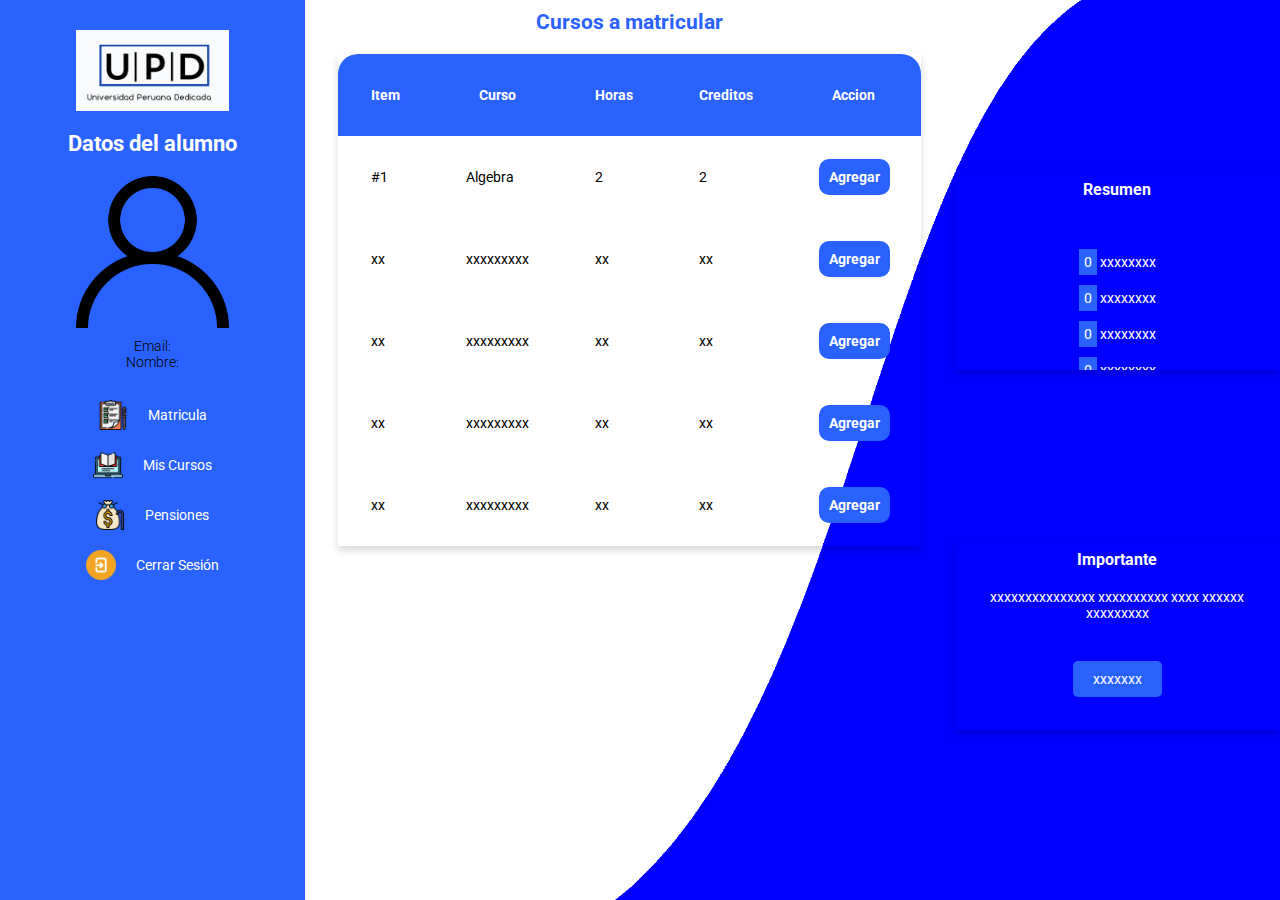
<file: index.html>
<!DOCTYPE html>
<html lang="en">
<head>
    <meta charset="UTF-8">
    <meta http-equiv="X-UA-Compatible" content="IE=edge">
    <meta name="viewport" content="width=device-width, initial-scale=1.0">
    <meta name="robots" content="index,follow">
    <title>Curso de Matricula</title>
    <link rel="stylesheet" href="./style1.css">
    <link rel="preconnect" href="https://fonts.googleapis.com">
    <link rel="preconnect" href="https://fonts.gstatic.com" crossorigin>
    <link href="https://fonts.googleapis.com/css2?family=Roboto:wght@300&display=swap" rel="stylesheet">
</head>
<body id="tuition">
    <header>

        <div class="header-data__pupil">
            <img src="./assets/LOGO.jpeg" alt="Logo de la UPE">
            <h2><span></span> Datos del alumno</h2>
            <img src="./assets/user.png" alt="Imagen de un usuario">
            <p>Email: </p>
            <p>Nombre: </p>
        </div>
    <nav class="header-nav">
        <ol>
            <li><a href="#tuition"><img src="./assets/matricula.png" alt="matricula" class="matricula"> Matricula</a></li>
            <li><a href="./course.html"><img src="./assets/cursos.png" alt="Mis cursos" class="cursos"> Mis Cursos</a></li>
            <li><a href="./pension.html"><img src="./assets/pension.png" alt="Pension" class="pension"> Pensiones</a></li>
            <li><a href="./login.html"><img src="./assets/salir.png" alt="sign off" class="salir"> Cerrar Sesión</a></li>
        </ol>
    </nav>
    </header>

    <main>
        <!--Efecto BLUE-->
        <section class="main-table__container">
            <!--<div class="background-blue"></div>
            <div class="waste1"></div>-->
            <section class="section-table-items">

                <h2>Cursos a matricular</h2>
                <div class="currency-table__container">
                    <table>

                        <tr>
                            <th class="curva-up-left">Item</th>
                            <th>Curso</th>
                            <th>Horas</th>
                            <th>Creditos</th>
                            <th class="curva-up-right">Accion</th>
                        </tr>
                        <tr>
                            <td>#1</td>
                            <td>Algebra</td>
                            <td>2</td>
                            <td>2</td>
                            <td><a href="#" class="buttom-added">Agregar</a></td>
                        </tr>
                        <tr>
                            <td>xx</td>
                            <td>xxxxxxxxx</td>
                            <td>xx</td>
                            <td>xx</td>
                            <td><a href="#" class="buttom-added">Agregar</a></td>
                        </tr>
                        <tr>
                            <td>xx</td>
                            <td>xxxxxxxxx</td>
                            <td>xx</td>
                            <td>xx</td>
                            <td><a href="#" class="buttom-added">Agregar</a></td>
                        </tr>
                        <tr>
                            <td>xx</td>
                            <td>xxxxxxxxx</td>
                            <td>xx</td>
                            <td>xx</td>
                            <td><a href="#" class="buttom-added">Agregar</a></td>
                        </tr>
                        <tr>
                            <td class="curva-bottom-left">xx</td>
                            <td>xxxxxxxxx</td>
                            <td>xx</td>
                            <td>xx</td>
                            <td class="curva-bottom-right"><a href="#" class="buttom-added">Agregar</a></td>
                        </tr>
                    </table>
                </div>

            </section>
        </section>

        <section class="main-table-container__left">
            <section class="table-container--abstract">
                <h3 class="text-container__red">Resumen</h3>
                <article class="list-container__abstract">
                    <ul>
                        <li><p><span>0</span> xxxxxxxx</p></li>
                        <li><p><span>0</span> xxxxxxxx</p></li>
                        <li><p><span>0</span> xxxxxxxx</p></li>
                        <li><p><span>0</span> xxxxxxxx</p></li>
                    </ul>
                </article>

            </section>

            <section class="table-container__important">
                <div class="table-container__title">
                    <h3 class="text-container__red">Importante</h3>
                    <p>xxxxxxxxxxxxxxx xxxxxxxxxx xxxx xxxxxx xxxxxxxxx</p>
                    <a href="#" class="buttom-important">xxxxxxx</a>
                </div>
            </section>
        </section>

    </main>
</body>
</html>
</file>
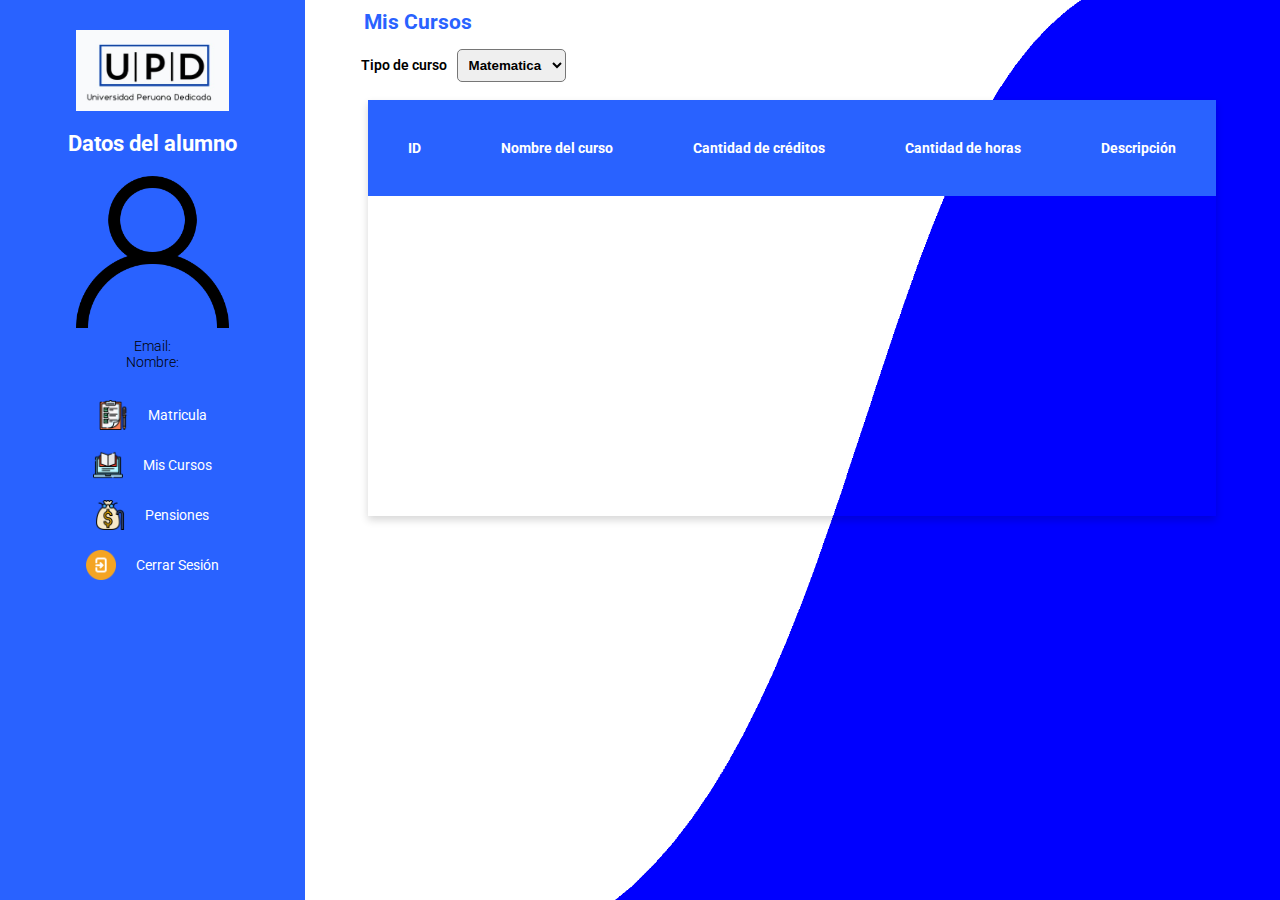
<file: course.html>
<!DOCTYPE html>
<html lang="en">
<head>
    <meta charset="UTF-8">
    <meta name="viewport" content="width=device-width,initial-scale:1.0">
    <meta name="robots" content="index,follow">
    <meta http-equiv="X-UA-Compatible" content="IE=edge">
    <title>Cursos</title>
    <link rel="stylesheet" href="./style-course.css">
    <link rel="preconnect" href="https://fonts.googleapis.com">
    <link rel="preconnect" href="https://fonts.gstatic.com" crossorigin>
    <link href="https://fonts.googleapis.com/css2?family=Roboto:wght@300&display=swap" rel="stylesheet">
</head>
<body id="course">
<header>

    <div class="header-data__pupil">
        <img src="./assets/LOGO.jpeg" alt="Logo de la UPE">
        <h2><span></span> Datos del alumno</h2>
        <img src="./assets/user.png" alt="Imagen de un usuario">
        <p>Email: </p>
        <p>Nombre: </p>
    </div>
    <nav class="header-nav">
        <ol>
            <li><a href="./index.html"><img src="./assets/matricula.png" alt="matricula" class="matricula"> Matricula</a></li>
            <li><a href="#course"><img src="./assets/cursos.png" alt="Mis cursos" class="cursos"> Mis Cursos</a></li>
            <li><a href="./pension.html"><img src="./assets/pension.png" alt="Pension" class="pension"> Pensiones</a></li>
            <li><a href="./login.html"><img src="./assets/salir.png" alt="sign off" class="salir"> Cerrar Sesión</a></li>
        </ol>
    </nav>
</header>

<main>

    <section class="main-content">
        <section class="main-content-course">
            <h2>Mis Cursos</h2>
            <article class="course-article__select">
                <span>Tipo de curso</span>
                <select name="cursos">
                    <option>Matematica</option>
                    <option>Letras</option>
                </select>
            </article>
        </section>

        <section class="section-tablet-container">
            <table>
                <tr>
                    <th>ID</th>
                    <th>Nombre del curso</th>
                    <th>Cantidad de créditos</th>
                    <th>Cantidad de horas</th>
                    <th>Descripción</th>
                </tr>
                <tr>
                    <td></td>
                    <td></td>
                    <td></td>
                    <td></td>
                    <td></td>
                </tr>
                <tr>
                    <td></td>
                    <td></td>
                    <td></td>
                    <td></td>
                    <td></td>
                </tr>
                <tr>
                    <td></td>
                    <td></td>
                    <td></td>
                    <td></td>
                    <td></td>
                </tr>
                <tr>
                    <td></td>
                    <td></td>
                    <td></td>
                    <td></td>
                    <td></td>
                </tr>
            </table>
        </section>
    </section>

</main>

</body>
</html>
</file>
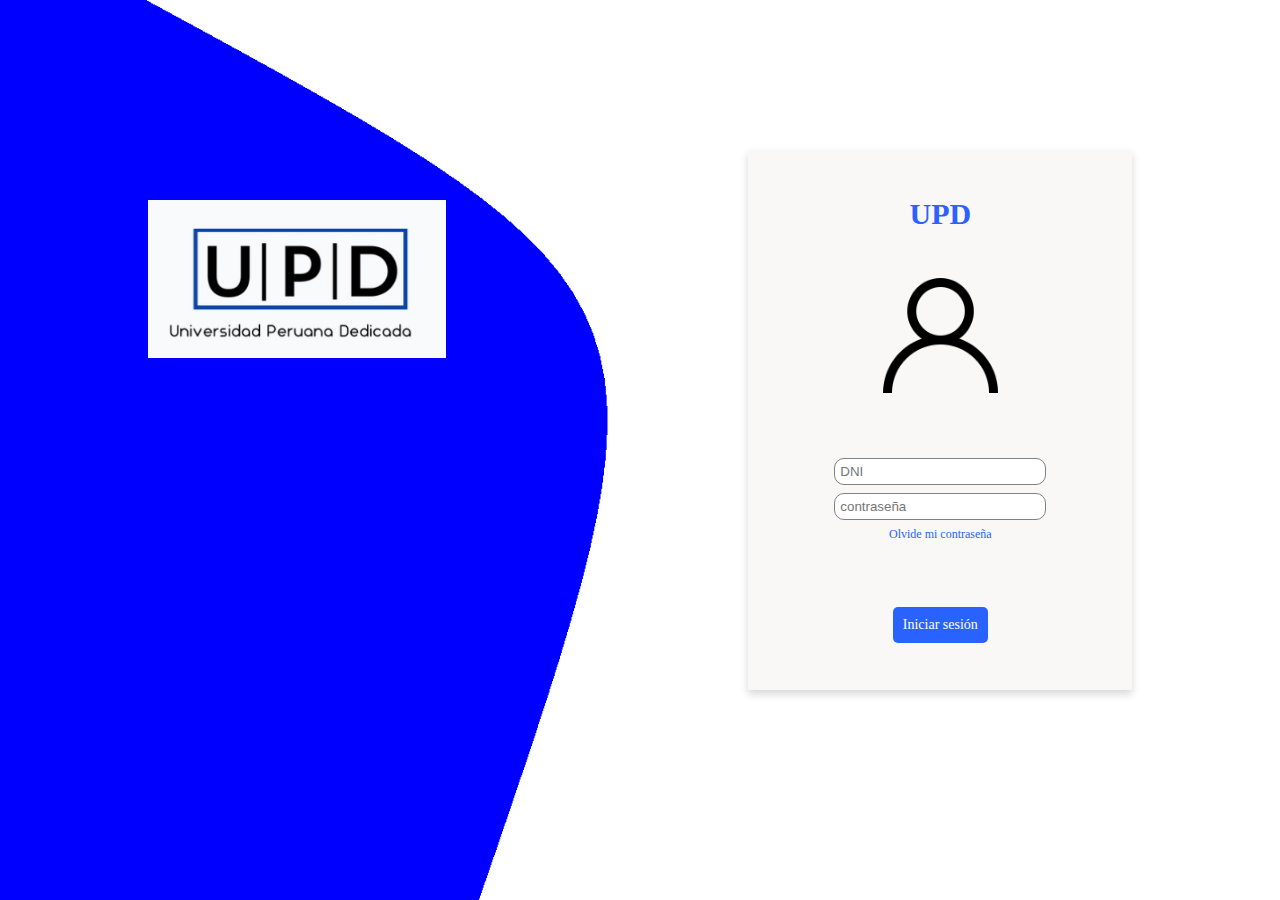
<file: login.html>
<!DOCTYPE html>
<html lang="en">
<head>
    <meta charset="UTF-8">
    <meta name="viewport" content="width=device-width,initial-scale:1.0">
    <meta name="robots" content="index,follow">
    <title>Login UPD</title>
    <link rel="stylesheet" href="./style-login.css">
    <meta http-equiv="X-UA-Compatible" content="IE=edge">
</head>
<body>
    <main>
        <section class="image-content">
            <img src="./assets/LOGO.jpeg" alt="Logo de un hombre" class="logo">
        </section>
        <section class="main-login">
            <h2>UPD</h2>
            <img src="./assets/user.png" alt="user">
            <div class="login-information__content">
                <form>
                <label for="dni">
                    <input type="text" id="dni" name="DNI" placeholder="DNI">
                </label>
                </form>
                <form>
                    <label for="contraseña">
                        <input type="password" id="contraseña" name="contraseña" placeholder="contraseña">
                    </label>
                </form>
                <a href="#">Olvide mi contraseña</a>
            </div>
            <a href="./index.html" class="buttom-entry">Iniciar sesión</a>
        </section>
    </main>
</body>
</html>
</file>
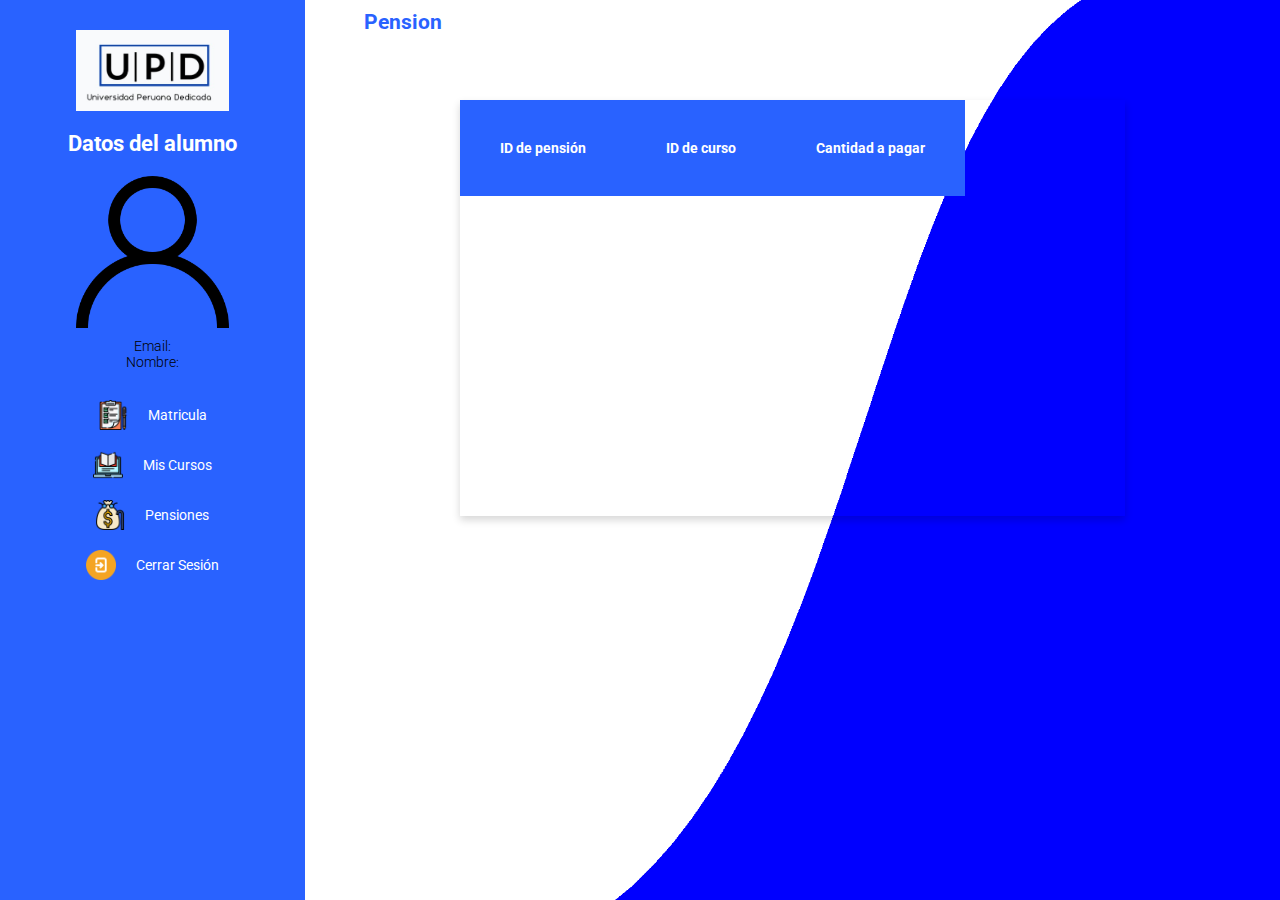
<file: pension.html>
<!DOCTYPE html>
<html lang="en">
<head>
    <meta charset="UTF-8">
    <meta name="viewport" content="width=device-width,initial-scale:1.0">
    <meta name="robots" content="index,follow">
    <meta http-equiv="X-UA-Compatible" content="IE=edge">
    <title>Pension</title>
    <link rel="stylesheet" href="./style-pension.css">
    <link rel="preconnect" href="https://fonts.googleapis.com">
    <link rel="preconnect" href="https://fonts.gstatic.com" crossorigin>
    <link href="https://fonts.googleapis.com/css2?family=Roboto:wght@300&display=swap" rel="stylesheet">
</head>
<body id="pension">
<header>

    <div class="header-data__pupil">
        <img src="./assets/LOGO.jpeg" alt="Logo de la UPE">
        <h2><span></span> Datos del alumno</h2>
        <img src="./assets/user.png" alt="Imagen de un usuario">
        <p>Email: </p>
        <p>Nombre: </p>
    </div>
    <nav class="header-nav">
        <ol>
            <li><a href="./index.html"><img src="./assets/matricula.png" alt="matricula" class="matricula"> Matricula</a></li>
            <li><a href="./course.html"><img src="./assets/cursos.png" alt="Mis cursos" class="cursos"> Mis Cursos</a></li>
            <li><a href="#pension"><img src="./assets/pension.png" alt="Pension" class="pension"> Pensiones</a></li>
            <li><a href="./login.html"><img src="./assets/salir.png" alt="sign off" class="salir"> Cerrar Sesión</a></li>
        </ol>
    </nav>
</header>

<main>

    <section class="main-content">
        <section class="main-content-course">
            <h2>Pension</h2>
            <article class="course-article__select">
            </article>
        </section>

        <section class="section-tablet-container">
            <table>
                <tr>
                    <th>ID de pensión</th>
                    <th>ID de curso</th>
                    <th>Cantidad a pagar</th>
                </tr>
                <tr>
                    <td></td>
                    <td></td>
                    <td></td>
                    <td></td>
                    <td></td>
                </tr>
                <tr>
                    <td></td>
                    <td></td>
                    <td></td>
                    <td></td>
                    <td></td>
                </tr>
                <tr>
                    <td></td>
                    <td></td>
                    <td></td>
                    <td></td>
                    <td></td>
                </tr>
                <tr>
                    <td></td>
                    <td></td>
                    <td></td>
                    <td></td>
                    <td></td>
                </tr>
            </table>
        </section>
    </section>

</main>

</body>
</html>
</file>
<file: style1.css>
:root{
    --primary-color: #2962ff;
    --soft-white-gray:#FBEEE4;
    --just-black: #000000;
    --text-grays: #808080;
    --just-white: #FFFFFF;
    --just-green:#00FF99;
    --soft-white:#faf8f7;
}

*{
    padding:0;
    margin:0;
    box-sizing:border-box;
}

html{
    font-size:62.5%;
    font-family: 'Roboto', sans-serif;
}
body{
    position:relative;
    display:flex;
}
/*section HEADER*/
header{
    position:relative;
    width:400px;
    height:100vh;
    background-color:var(--primary-color);
}

header img{
    width:30%;
    margin:0 auto;
}

.header-data__pupil{
    display:flex;
    flex-direction:column; 
    align-self:center;
    align-items:center;
    margin-top:10px;
    padding-top:10px;
}

.header-data__pupil h2{
    font-size:2.2rem;
    color:var(--just-white);
    padding:10px;
    font-weight:bold;
}
.header-data__pupil img{
    width:50%;
    margin:10px;
}
.header-data__pupil p{
    font-size:1.4rem;
    font-weight:300;
    color:var(--just-black);
}
ol {
    width:190px;
    height:150px;
    display:flex;
    flex-direction:column;
    align-items:center;
    list-style:none;
    margin:20px auto;

}
header ol li a{
    display:flex;
    text-decoration:none;
    font-size:1.4rem;
    color:var(--just-white);
    padding:10px;
    align-items:center;
    justify-content:center;
}
header a:hover{
    color:var(--just-black);
}
.matricula,.cursos,.pension,.salir{
    width:30px;
    height:30px;
    margin-right:20px;
}
/*section MAIN*/
main{
    position:relative;
    width:100%;
    height:100vh;
    background-image:url('./assets/Fondo.png');
    background-position:center;
    background-repeat:no-repeat;
    background-size:cover;
    display:flex;
}
/*Section table*/
.main-table__container{
    width:100%;
    height:700px;
    background-color:transparent;
    font-size:1.4rem;
    overflow-y: auto;
    display:flex;
    align-items:center;
    flex-direction:column;
}

.section-table-items h2{
    color:var(--primary-color);
    font-weight:bold;
    padding: 10px;
    margin-bottom:10px;
    border-collapse: collapse;
    text-align:center;

}

table tr th{
    font-weight:bold;
    color:var(--just-white);
    background-color:var(--primary-color);

}
table{box-shadow: 0 4px 8px rgba(0,0,0,0.16);}
table, th, td{

    border-collapse: collapse;
    padding:33px;
    max-width:135px;

}
.curva-up-left{
    border-radius:20px 0 0 0;

}
.curva-up-right{
    border-radius:0 20px 0 0;

}
.curva-bottom-left{
    border-radius: 0 0 0 20px;
}
.curva-bottom-right{
    border-radius:20px 0 0 0;

}
.buttom-added{
    padding:10px 10px;
    background-color:var(--primary-color);
    color:var(--just-white);
    text-decoration: none;
    font-weight:bold;
    border-radius:10px;
}
.buttom-added:hover{
    color:var(--just-black);
}
/*section TABLA DERECHA*/

/*Section Table abstract*/
.main-table-container__left{
    width:50%;
    display:flex;
    flex-direction:column;
    height:auto;
    text-align:center;
    margin: 0 auto;
    justify-content:space-evenly;
}
.table-container--abstract{
    width:100%;
    height:200px;
    background-color:transparent;
    overflow-y: auto;
    box-shadow: 0 4px 8px rgba(0,0,0,0.16);
}
.text-container__red{
    color:var(--just-white);
    font-size:1.6rem;
    padding:10px;
}
.list-container__abstract ul {
    display:flex;
    flex-direction:column;
    height:90px;
    justify-content: space-evenly;
    text-align:center;
    margin-top:35px;
    font-size:1.4rem;
    list-style:none;
}
.list-container__abstract p{
    margin:5px;
    color:var(--just-white);
}
.list-container__abstract span{
    display:inline-block;
    padding:5px;
    background-color:var(--primary-color);
}



/*Section Table Important*/
.table-container__important{
    width:100%;
    height:190px;
    background-color:transparent;
    overflow-y: auto;
    color:var(--just-white);
    box-shadow: 0 4px 8px rgba(0,0,0,0.16);
}
.table-container__title{
    width:100%;
    height:200px;
}
.table-container__important p{
    width:100%;
    font-size:1.4rem;
    padding:10px;
}
.table-container__important a{
    text-decoration:none;
    font-size:1.4rem;
    padding:10px 20px;
    background-color:var(--primary-color);
    border-radius:5px;
    color:var(--just-white);
    display:inline-block;
    margin-top:30px;
}

.table-container__important a:hover{
    color:var(--just-black);
}
</file>
<file: style-course.css>
:root{
    --primary-color:#2962ff;
    --soft-white:#faf8f7;
    --just-black: #000000;
    --text-grays: #808080;
    --just-white: #FFFFFF;
    --just-green:#00FF99;
}

*{
    padding:0;
    margin:0;
    box-sizing:border-box;
}

html{
    font-size:62.5%;
    font-family: 'Roboto', sans-serif;
}
body{
    position:relative;
    display:flex;
}
/*section HEADER*/
header{
    position:relative;
    width:400px;
    height:100vh;
    background-color:var(--primary-color);
}

header img{
    width:30%;
}

.header-data__pupil{
    display:flex;
    flex-direction:column;
    align-self:center;
    align-items:center;
    margin-top:10px;
    padding-top:10px;
}

.header-data__pupil h2{
    font-size:2.2rem;
    color:var(--just-white);
    padding:10px;
    font-weight:bold;
}
.header-data__pupil img{
    width:50%;
    margin:10px;
}
.header-data__pupil p{
    font-size:1.4rem;
    font-weight:300;
    color:var(--just-black);
}
ol {
    width:190px;
    height:150px;
    display:flex;
    flex-direction:column;
    align-items:center;
    list-style:none;
    margin:20px auto;

}
header ol li a{
    display:flex;
    text-decoration:none;
    font-size:1.4rem;
    color:var(--just-white);
    padding:10px;
    align-items:center;
    justify-content:center;
}
header a:hover{
    color:var(--just-black);
}
.matricula,.cursos,.pension,.salir{
    width:30px;
    height:30px;
    margin-right:20px;
}
main{
    width:100%;
    height:100vh;
    background-color:var(--text-grays);
    background-image:url('./assets/Fondo.png');
    background-position:center;
    background-repeat:no-repeat;
    background-size:cover;
}
.main-content{
    width:90%;
    background-color:transparent;
    height:95vh;
    margin:0 auto;
}
.main-content-course{
    width: 300px;
    height:100px;
    font-size:1.4rem;
}
.main-content-course h2{
    padding:10px;
    margin-bottom:5px;
    font-weight:bold;
    color:var(--primary-color);
}
.main-content-course span,select{
    padding:7px;
    border-radius:5px;
    font-weight:600;
}
table{
    box-shadow: 0 4px 8px rgba(0,0,0,0.16);
}
table,th,td{
    padding:40px;
    border-collapse: collapse;
    margin: 0 auto;
}

table tr th{
    font-size:1.4rem;
    font-weight:bold;
    background-color:var(--primary-color);
    color:var(--just-white);

}
</file>
<file: style-login.css>
:root{
    --primary-color:#2962ff;
    --soft-white:#faf8f7;
    --just-black: #000000;
    --text-grays: #808080;
    --just-white: #FFFFFF;
    --just-green:#00FF99;
}

*{
    padding:0;
    margin:0;
    box-sizing:0;
}
html{
    font-size:62.5%;
}

main{
    width:100%;
    height:100vh;
    background-image:url('./assets/logo-login.png');
    background-position:center;
    background-size:cover;
    background-repeat:no-repeat;
    display:flex;
    justify-content:space-evenly;
}

.main-login{
    width:30%;
    height:60vh;
    background-color:var(--soft-white);
    margin-top:150px;
    margin-left:80px;
    text-align:center;
    display:flex;
    flex-direction:column;
    align-items:center;
    justify-content: space-evenly;
    box-shadow: 0 4px 8px rgba(0,0,0,0.16);
}
.image-content .logo{
    width:80%;
    margin-top:200px;
}
.main-login img{
    width:30%;
}

.main-login h2{
    font-size:3.0rem;
    color:var(--primary-color);
}
.login-information__content{
   width:100%;
    height:100px;
   padding:10px;
    display:flex;
    flex-direction:column;
    justify-content:space-evenly;
}
.login-information__content input{
    width:200px;
    padding:5px;
    border-radius:10px;
    border:1px solid gray;
}
.login-information__content a{
    text-decoration: none;
    font-size:1.2rem;
    color:var(--primary-color);
}
.main-login .buttom-entry{
    font-size:1.4rem;
    text-decoration: none;
    border-radius:5px;
    padding:10px;
    background-color:var(--primary-color);
    color:var(--just-white);
}
</file>
<file: style-pension.css>
:root{
    --primary-color:#2962ff;
    --soft-white:#faf8f7;
    --just-black: #000000;
    --text-grays: #808080;
    --just-white: #FFFFFF;
    --just-green:#00FF99;
}

*{
    padding:0;
    margin:0;
    box-sizing:border-box;
}

html{
    font-size:62.5%;
    font-family: 'Roboto', sans-serif;
}
body{
    position:relative;
    display:flex;
}
/*section HEADER*/
header{
    position:relative;
    width:400px;
    height:100vh;
    background-color:var(--primary-color);
}

header img{
    width:30%;
}

.header-data__pupil{
    display:flex;
    flex-direction:column;
    align-self:center;
    align-items:center;
    margin-top:10px;
    padding-top:10px;
}

.header-data__pupil h2{
    font-size:2.2rem;
    color:var(--just-white);
    padding:10px;
    font-weight:bold;
}
.header-data__pupil img{
    width:50%;
    margin:10px;
}
.header-data__pupil p{
    font-size:1.4rem;
    font-weight:300;
    color:var(--just-black);
}
ol {
    width:190px;
    height:150px;
    display:flex;
    flex-direction:column;
    align-items:center;
    list-style:none;
    margin:20px auto;

}
header ol li a{
    display:flex;
    text-decoration:none;
    font-size:1.4rem;
    color:var(--just-white);
    padding:10px;
    align-items:center;
    justify-content:center;
}
header a:hover{
    color:var(--just-black);
}
.matricula,.cursos,.pension,.salir{
    width:30px;
    height:30px;
    margin-right:20px;
}
main{
    width:100%;
    height:100vh;
    background-color:var(--text-grays);
    background-image:url('./assets/Fondo.png');
    background-position:center;
    background-repeat:no-repeat;
    background-size:cover;
}
.main-content{
    width:90%;
    background-color:transparent;
    height:95vh;
    margin:0 auto;
}
.main-content-course{
    width: 300px;
    height:100px;
    font-size:1.4rem;
}
.main-content-course h2{
    padding:10px;
    margin-bottom:5px;
    font-weight:bold;
    color:var(--primary-color);
}
.main-content-course span,select{
    padding:7px;
    border-radius:5px;
    font-weight:600;
}
table{
    box-shadow: 0 4px 8px rgba(0,0,0,0.16);
}
table,th,td{
    padding:40px;
    border-collapse: collapse;
    margin: 0 auto;
}

table tr th{
    font-size:1.4rem;
    font-weight:bold;
    background-color:var(--primary-color);
    color:var(--just-white);

}
</file>
